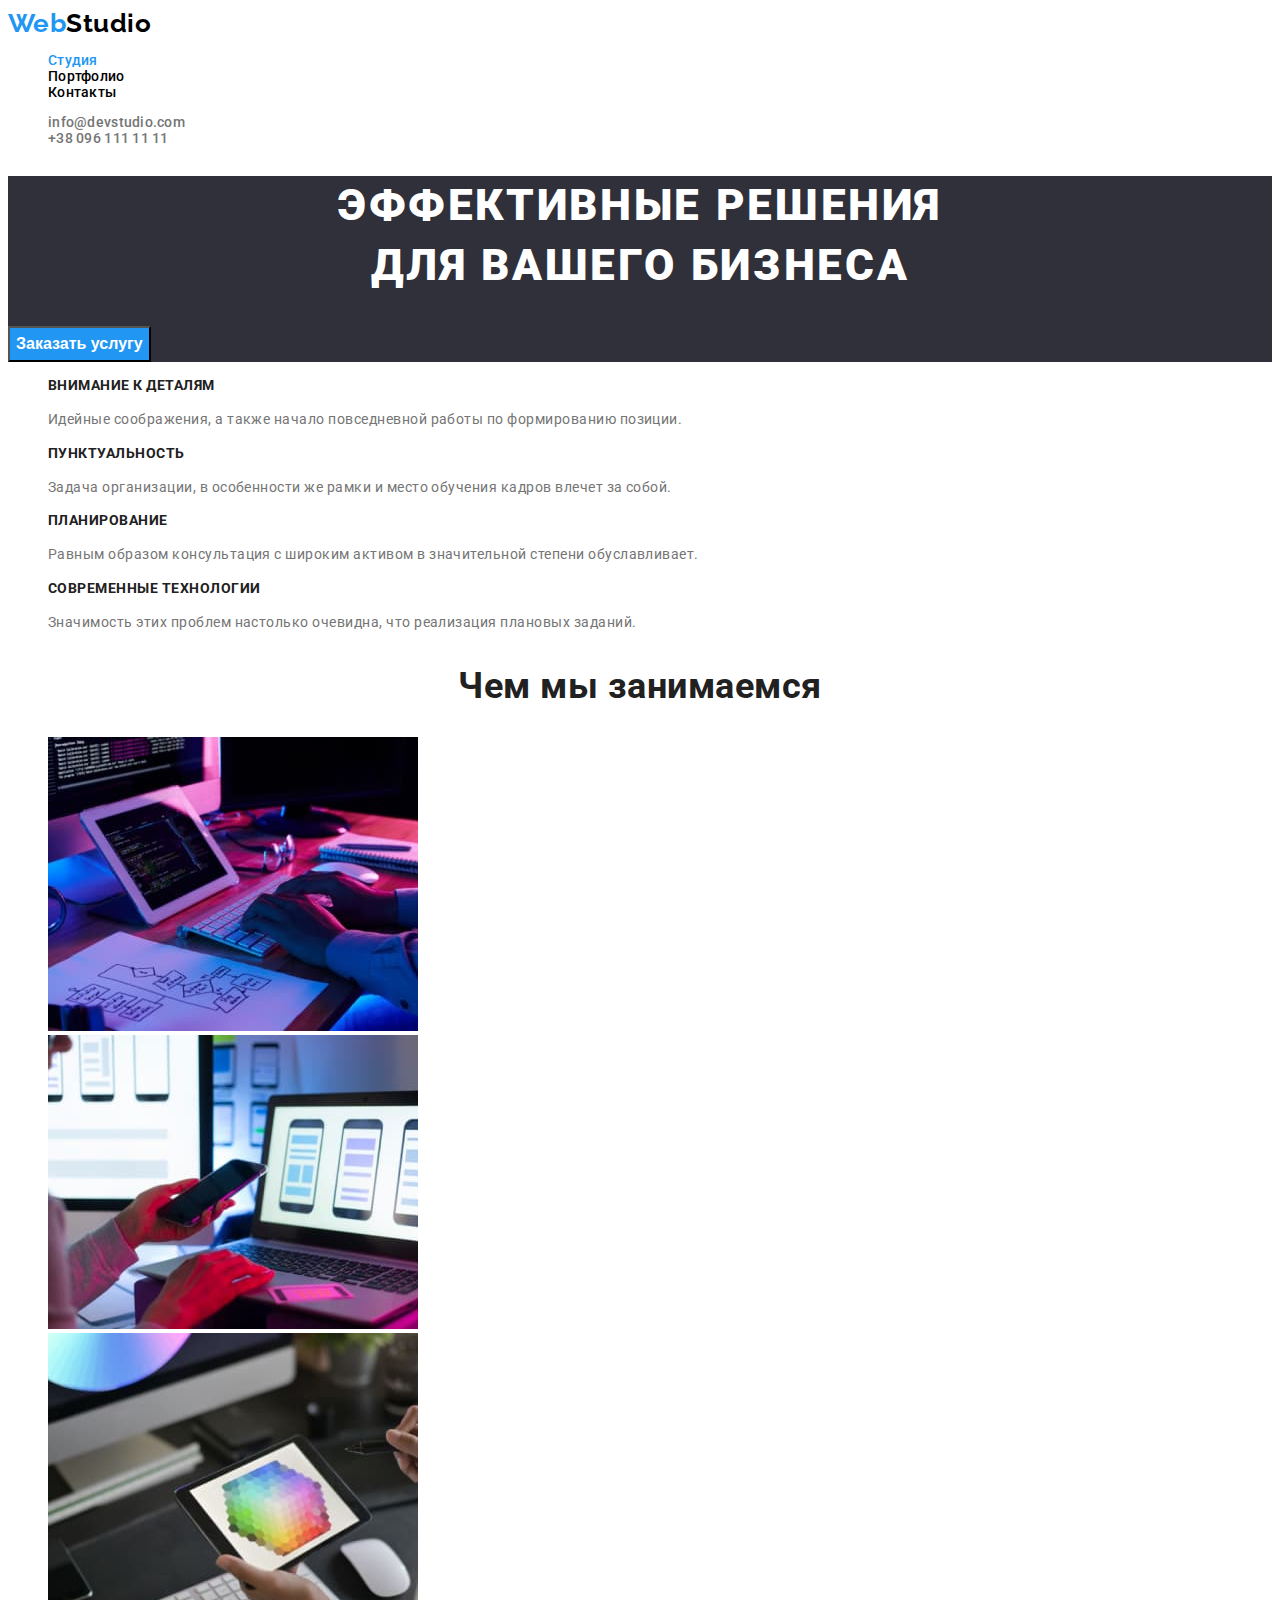
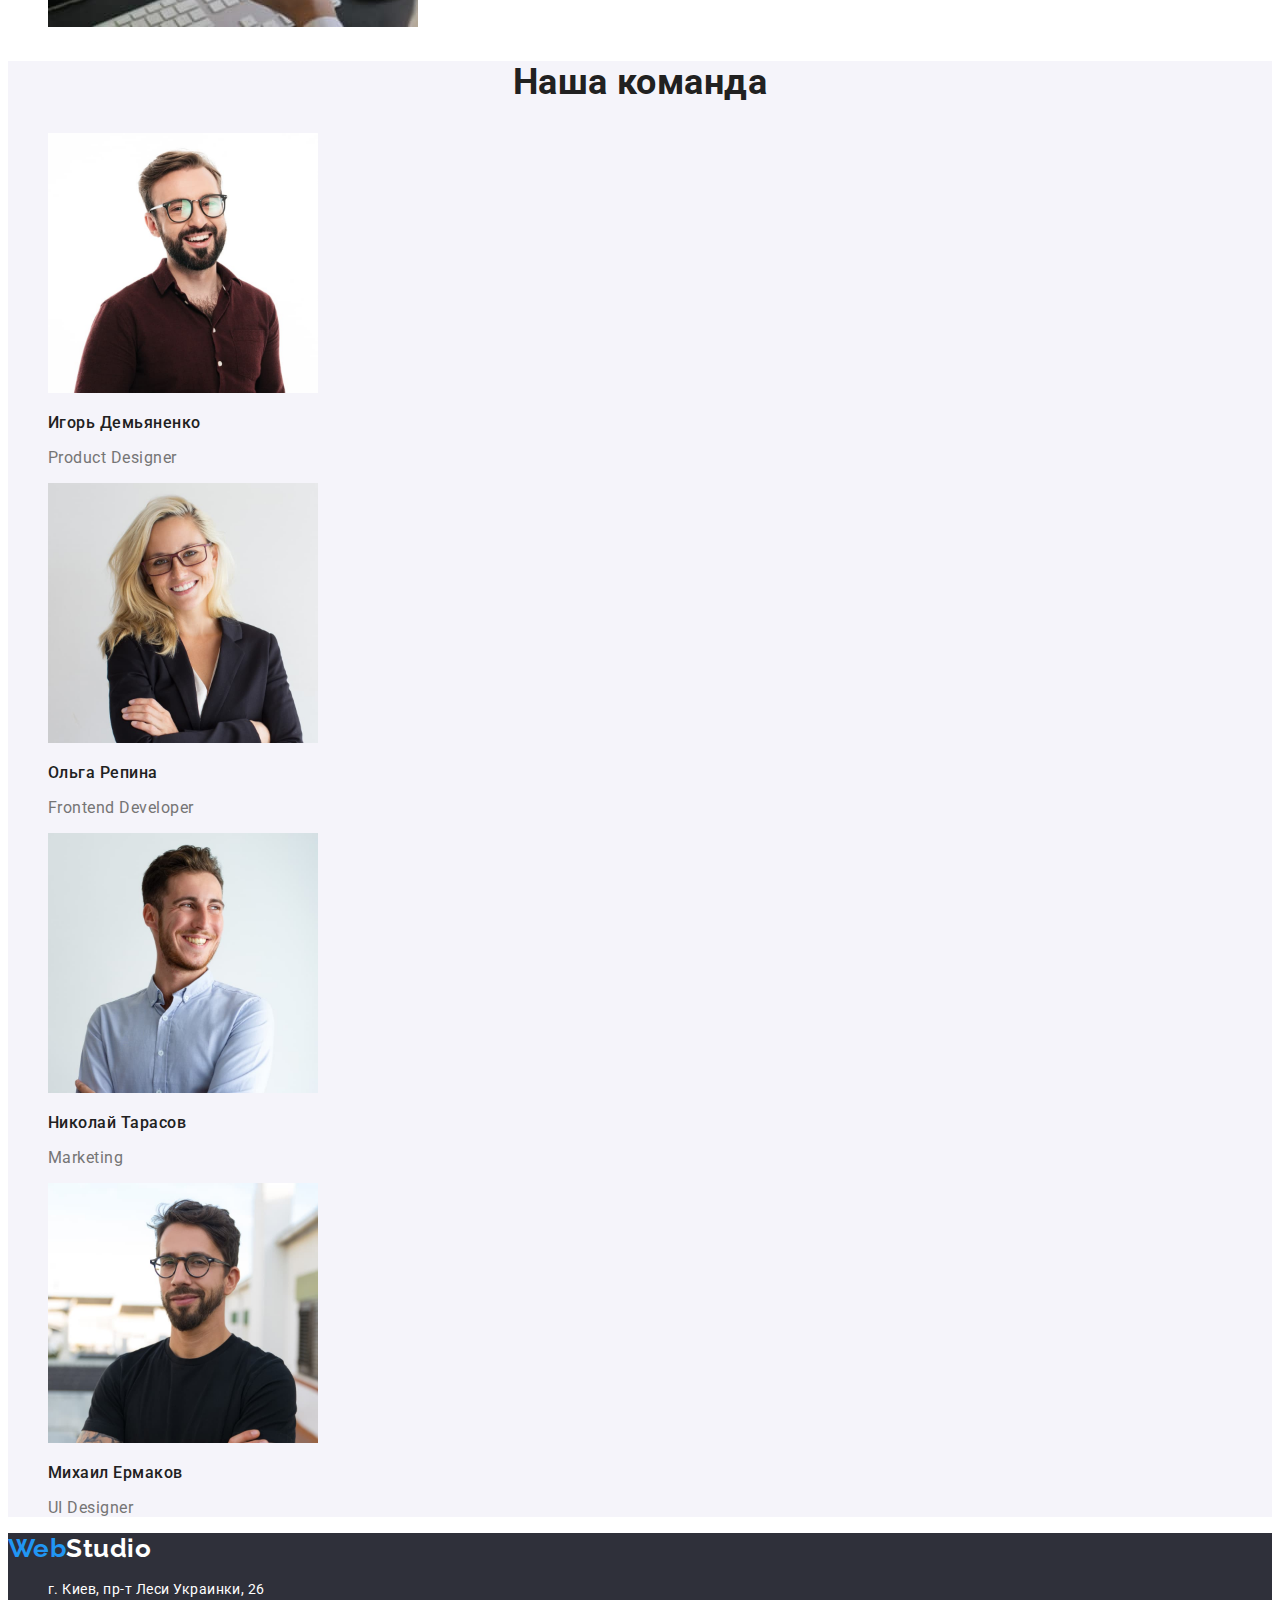
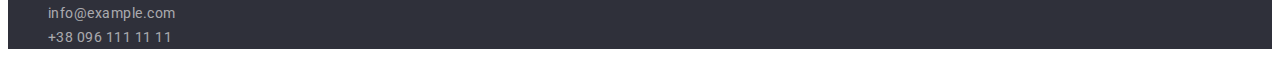
<file: index.html>
<!DOCTYPE html>
<html lang="ru">
  <head>
    <meta charset="UTF-8" />
    <meta http-equiv="X-UA-Compatible" content="IE=edge" />
    <meta name="viewport" content="width=device-width, initial-scale=1.0" />
    <title>Студия</title>
    <link rel="preconnect" href="https://fonts.gstatic.com" />
    <link
      href="https://fonts.googleapis.com/css2?family=Raleway:wght@700&family=Roboto:wght@400;500;700;900&display=swap"
      rel="stylesheet"
    />
    <link rel="stylesheet" href="./css/style.css" />
  </head>

  <body>
    <header>
      <a href="" class="header-studio"
        ><span class="header-web">Web</span>Studio</a
      >
      <nav>
        <ul class="header-list">
          <li>
            <a class="header-list-item-stydia primary" href="">Студия</a>
          </li>
          <li>
            <a class="header-list-item-portf" href="./portfolio.html"
              >Портфолио</a
            >
          </li>
          <li>
            <a class="header-list-item-kont" href="">Контакты</a>
          </li>
        </ul>
      </nav>
      <ul class="header-list">
        <li>
          <a class="header-list-item-email" href="mailto:info@devstudio.com"
            >info@devstudio.com</a
          >
        </li>
        <li>
          <a class="header-list-item-tel" href="tel:+380961111111"
            >+38 096 111 11 11</a
          >
        </li>
      </ul>
    </header>
    <main>
      <!-- Заголовок -->
      <section class="main-section">
        <h1 class="main-section-heading">
          Эффективные решения <br />
          для вашего бизнеса
        </h1>
        <button class="main-section-button" type="button">
          Заказать услугу
        </button>
      </section>
      <!-- Особенности -->
      <section class="features">
        <h2 hidden>Features</h2>
        <!--  -->
        <ul class="features-list">
          <li>
            <h3>Внимание к деталям</h3>
            <p>
              Идейные соображения, а также начало повседневной работы по
              формированию позиции.
            </p>
          </li>
          <li>
            <h3>Пунктуальность</h3>
            <p>
              Задача организации, в особенности же рамки и место обучения кадров
              влечет за собой.
            </p>
          </li>
          <li>
            <h3>Планирование</h3>
            <p>
              Равным образом консультация с широким активом в значительной
              степени обуславливает.
            </p>
          </li>
          <li>
            <h3>Современные технологии</h3>
            <p>
              Значимость этих проблем настолько очевидна, что реализация
              плановых заданий.
            </p>
          </li>
        </ul>
      </section>
      <!-- Занятие -->
      <section class="lessons">
        <h2 class="lessons-text">Чем мы занимаемся</h2>
        <ul class="lessons-list">
          <li>
            <img src="./images/img.jpg" alt="фото рабочего места" width="370" />
          </li>
          <li>
            <img
              src="./images/img1.jpg"
              alt="фото рабочего места"
              width="370"
            />
          </li>
          <li>
            <img
              src="./images/img2.jpg"
              alt="фото рабочего места"
              width="370"
            />
          </li>
        </ul>
      </section>
      <!-- Команда -->
      <section class="team">
        <h2 class="team-text">Наша команда</h2>
        <ul class="team-list">
          <li class="team-list-item">
            <img
              src="./images/img3.jpg"
              alt="фото Демьяненко"
              class="team-list-img"
              width="270"
            />
            <h3 class="team-list-cap-name">Игорь Демьяненко</h3>
            <p class="team-list-cap-pos">Product Designer</p>
          </li>
          <li class="team-list-item">
            <img
              src="./images/img4.jpg"
              alt="фото Репиной"
              class="team-list-img"
              width="270"
            />
            <h3 class="team-list-cap-name">Ольга Репина</h3>
            <p class="team-list-cap-pos">Frontend Developer</p>
          </li>
          <li class="team-list-item">
            <img
              src="./images/img5.jpg"
              alt="фото Тарасова"
              class="Team-list-img"
              width="270"
            />
            <h3 class="team-list-cap-name">Николай Тарасов</h3>
            <p class="team-list-cap-pos">Marketing</p>
          </li>
          <li class="team-list-item">
            <img
              src="./images/img6.jpg"
              alt="фото Ермакова"
              class="Team-list-img"
              width="270"
            />
            <h3 class="team-list-cap-name">Михаил Ермаков</h3>
            <p class="team-list-cap-pos">UI Designer</p>
          </li>
        </ul>
      </section>
    </main>
    <!-- Подвал -->
    <footer class="footer">
      <a href="" class="header-studio footer-studio"
        ><span class="header-web">Web</span>Studio</a
      >
      <address class="footer-address">
        <ul>
          <li>
            <a href="" class="footer-map">г. Киев, пр-т Леси Украинки, 26</a>
          </li>
          <li>
            <a href="mailto:info@devstudio.com" class="footer-email"
              >info@example.com</a
            >
          </li>
          <li>
            <a href="tel:+380961111111" class="footer-tel">+38 096 111 11 11</a>
          </li>
        </ul>
      </address>
    </footer>
  </body>
</html>
</file>
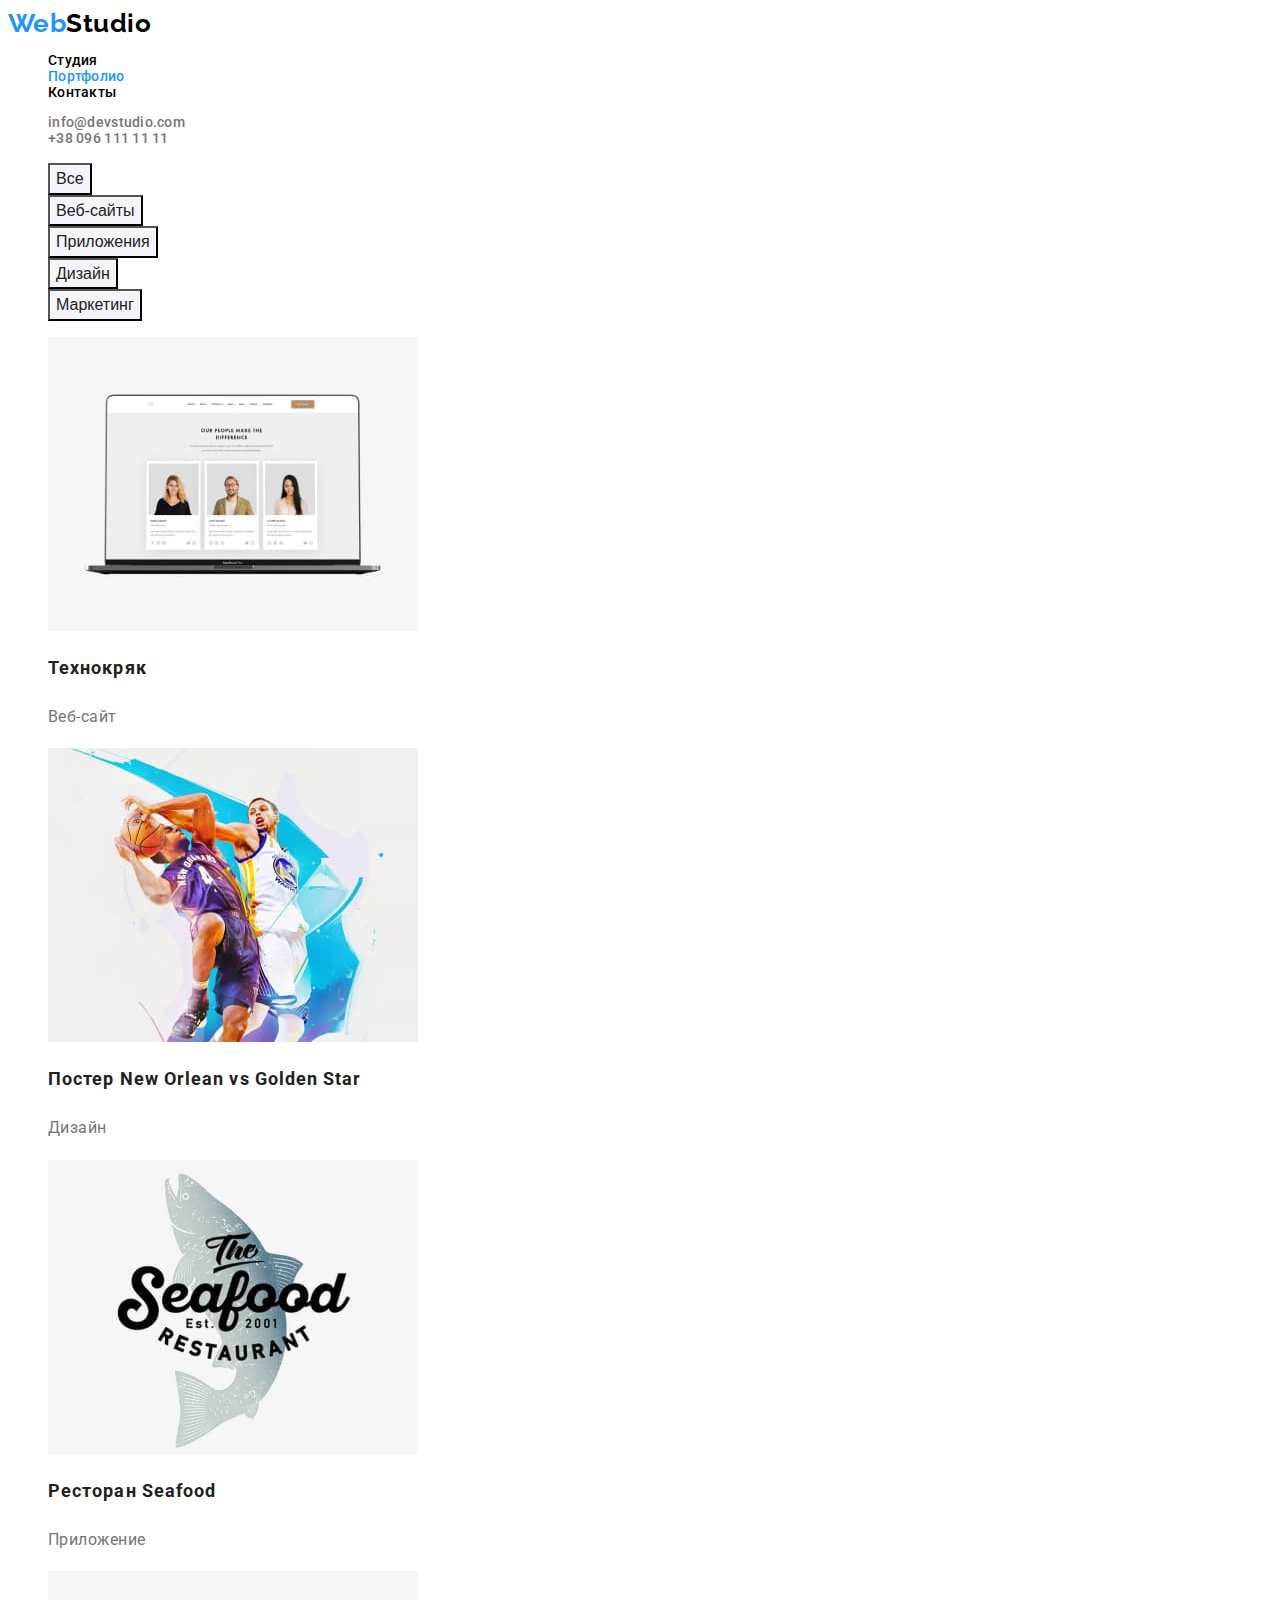
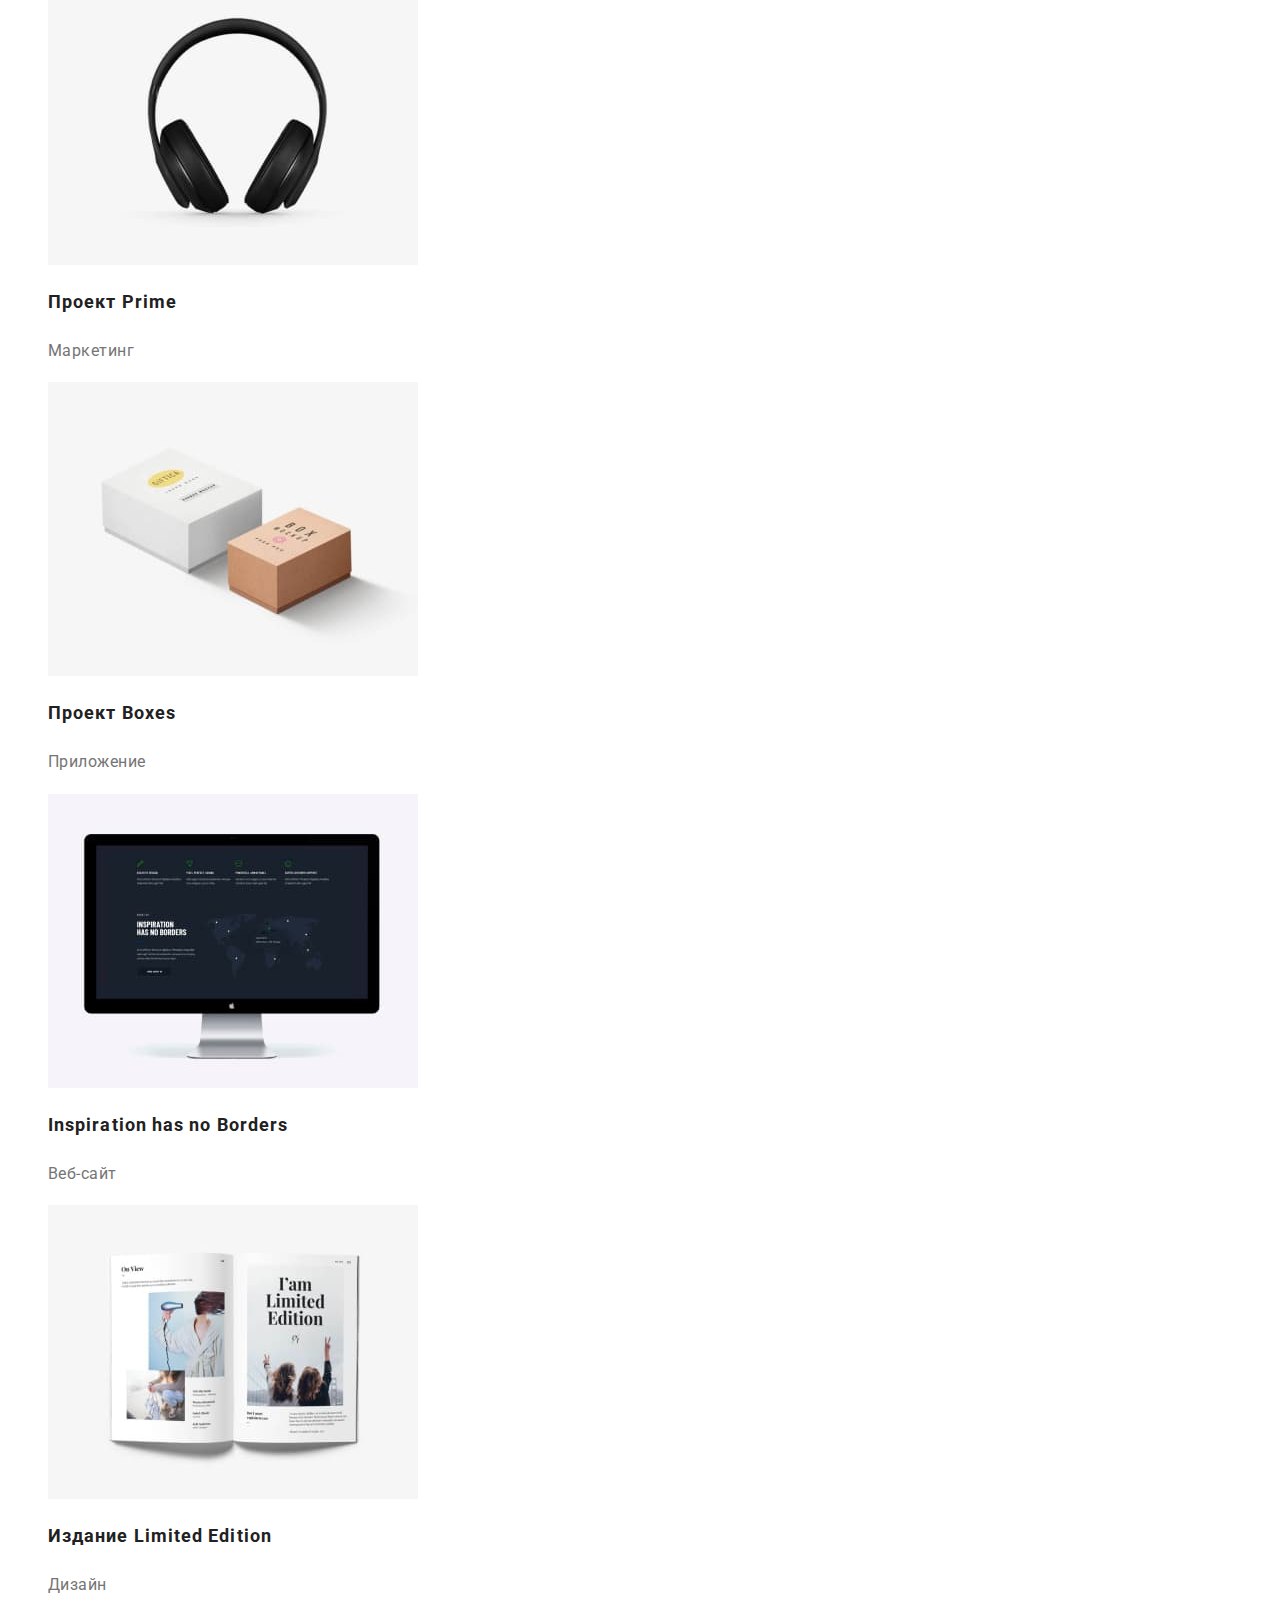
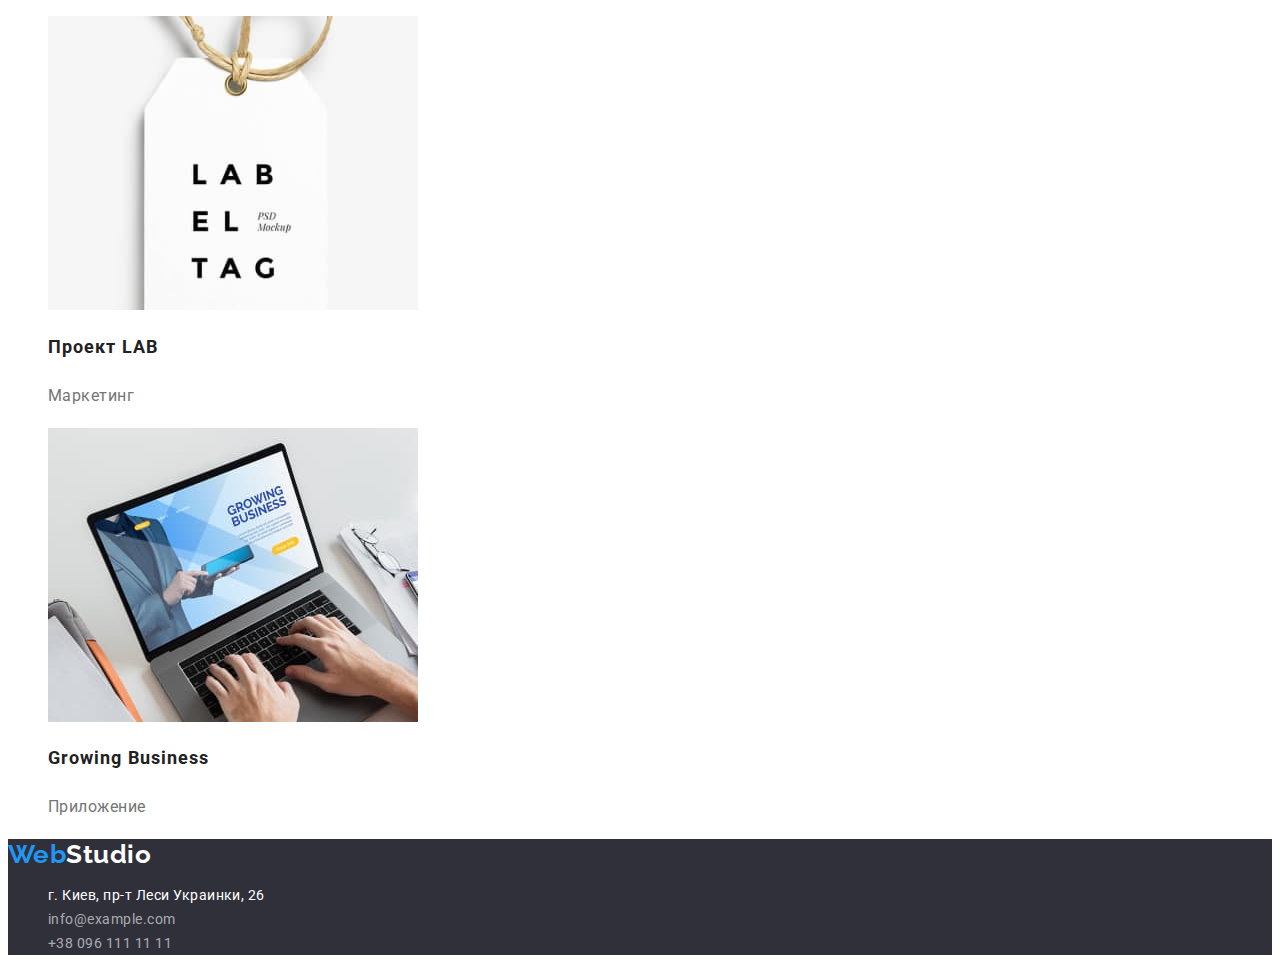
<file: portfolio.html>
<!DOCTYPE html>
<html lang="ru">
  <head>
    <meta charset="UTF-8" />
    <meta http-equiv="X-UA-Compatible" content="IE=edge" />
    <meta name="viewport" content="width=device-width, initial-scale=1.0" />
    <title>Portfolio</title>
    <link rel="preconnect" href="https://fonts.gstatic.com" />
    <link
      href="https://fonts.googleapis.com/css2?family=Raleway:wght@700&family=Roboto:wght@400;500;700;900&display=swap"
      rel="stylesheet"
    />
    <link rel="stylesheet" href="css/style.css" />
  </head>
  <body>
    <header>
      <a href="" class="header-studio"><span class="header-web">Web</span>Studio</a>
      <nav>
        <ul class="header-list">
          <li>
            <a class="header-list-item-stydia" href="./">Студия</a>
          </li>
          <li>
            <a class="header-list-item-portf primary" href="">Портфолио</a>
          </li>
          <li>
            <a class="header-list-item-kont" href="">Контакты</a>
          </li>
        </ul>
      </nav>
      <ul class="header-list">
        <li>
          <a class="header-list-item-email" href="mailto:info@devstudio.com">info@devstudio.com</a>
        </li>
        <li>
          <a class="header-list-item-tel" href="tel:+380961111111">+38 096 111 11 11</a>
        </li>
      </ul>
    </header>
    <main>
      <section class="portfolio">
        <h1 hidden>Главная</h1>
        <ul class="portfolio-menu">
          <li>
            <button class="portfolio-menu-item" type="button">Все</button>
          </li>
          <li>
            <button class="portfolio-menu-item" type="button">Веб-сайты</button>
          </li>
          <li>
            <button class="portfolio-menu-item" type="button">Приложения</button>
          </li>
          <li>
            <button class="portfolio-menu-item" type="button">Дизайн</button>
          </li>
          <li>
            <button class="portfolio-menu-item" type="button">Маркетинг</button>
          </li>
        </ul>
        <ul class="portfolio-list">
          <li class="portfolio-list-item">
            <img src="./images/texno.jpg" alt="photo" class="portfolio-list-img" width="370" />
            <h2 class="portfolio-list-cap-name">Технокряк</h2>
            <p class="portfolio-list-cap-pos">Веб-сайт</p>
          </li>
          <li class="portfolio-list-item">
            <img src="./images/poct.jpg" alt="photo" class="portfolio-list-img" width="370" />
            <h2 class="portfolio-list-cap-name">Постер New Orlean vs Golden Star</h2>
            <p class="portfolio-list-cap-pos">Дизайн</p>
          </li>
          <li class="portfolio-list-item">
            <img src="./images/seafood.jpg" alt="photo" class="portfolio-list-img" width="370" />
            <h2 class="portfolio-list-cap-name">Ресторан Seafood</h2>
            <p class="portfolio-list-cap-pos">Приложение</p>
          </li>
          <li class="portfolio-list-item">
            <img src="./images/prime.jpg" alt="photo" class="portfolio-list-img" width="370" />
            <h2 class="portfolio-list-cap-name">Проект Prime</h2>
            <p class="portfolio-list-cap-pos">Маркетинг</p>
          </li>
          <li class="portfolio-list-item">
            <img src="./images/boxes.jpg" alt="photo" class="portfolio-list-img" width="370" />
            <h2 class="portfolio-list-cap-name">Проект Boxes</h2>
            <p class="portfolio-list-cap-pos">Приложение</p>
          </li>
          <li class="portfolio-list-item">
            <img src="./images/borders.jpg" alt="photo" class="portfolio-list-img" width="370" />
            <h2 class="portfolio-list-cap-name">Inspiration has no Borders</h2>
            <p class="portfolio-list-cap-pos">Веб-сайт</p>
          </li>
          <li class="portfolio-list-item">
            <img src="./images/edition.jpg" alt="photo" class="portfolio-list-img" width="370" />
            <h2 class="portfolio-list-cap-name">Издание Limited Edition</h2>
            <p class="portfolio-list-cap-pos">Дизайн</p>
          </li>
          <li class="portfolio-list-item">
            <img src="./images/lab.jpg" alt="photo" class="portfolio-list-img" width="370" />
            <h2 class="portfolio-list-cap-name">Проект LAB</h2>
            <p class="portfolio-list-cap-pos">Маркетинг</p>
          </li>
          <li class="portfolio-list-item">
            <img src="./images/business.jpg" alt="photo" class="portfolio-list-img" width="370" />
            <h2 class="portfolio-list-cap-name">Growing Business</h2>
            <p class="portfolio-list-cap-pos">Приложение</p>
          </li>
        </ul>
      </section>
    </main>
    <!-- Подвал -->
    <footer class="footer">
      <a href="" class="header-studio footer-studio"><span class="header-web">Web</span>Studio</a>
      <address class="footer-address">
        <ul>
          <li>
            <a href="" class="footer-map">г. Киев, пр-т Леси Украинки, 26</a>
          </li>
          <li>
            <a href="mailto:info@devstudio.com" class="footer-email">info@example.com</a>
          </li>
          <li>
            <a href="tel:+380961111111" class="footer-tel">+38 096 111 11 11</a>
          </li>
        </ul>
      </address>
    </footer>
  </body>
</html>
</file>
<file: css/style.css>
:root {
  --primary-color: #ffffff;
  --secondary-color: #000000;
  --foll-color: #2f303a;
  --text-color: #757575;
  --title-text-color: #212121;
  --accent-text-color: #2196f3;
  --nav-text-color: rgba(255, 255, 255, 0.6);
  --menu-color: #f5f4fa;
}

body {
  font-family: Roboto, sans-serif;
  font-style: normal;
  font-weight: 400;
  letter-spacing: 0.03em;
  color: var(--text-color);
  background-color: var(--primary-color);
}

/* Header */
.header-studio {
  text-decoration: none;
  font-family: Raleway;
  font-style: normal;
  font-weight: 700;
  font-size: 26px;
  line-height: 1.2;
  color: var(--secondary-color);
}
.header-list {
  list-style-type: none;
  font-weight: 500;
  font-size: 14px;
  line-height: 1.14;
  letter-spacing: 0.02em;
}
.header-list-item-stydia,
.header-list-item-portf,
.header-list-item-kont {
  text-decoration: none;
  color: var(--secondary-color);
}
.header-web,
.primary,
.header-list-item-portf:hover,
.header-list-item-portf:focus,
.header-list-item-stydia:hover,
.header-list-item-stydia:focus,
.header-list-item-email:hover,
.header-list-item-email:focus,
.header-list-item-tel:hover,
.header-list-item-tel:focus,
.header-list-item-kont:hover,
.header-list-item-kont:focus,
.footer-email:hover,
.footer-email:focus,
.footer-tel:hover,
.footer-tel:focus,
.footer-map:hover,
.footer-map:focus {
  color: var(--accent-text-color);
}
.header-list-item-email,
.header-list-item-tel {
  color: var(--text-color);
  text-decoration: none;
}

/* Main */
.main-section {
  background-color: var(--foll-color);
}
.main-section-heading {
  font-weight: 900;
  font-size: 44px;
  line-height: 1.36;
  text-align: center;
  letter-spacing: 0.06em;
  text-transform: uppercase;
  color: var(--primary-color);
}
.main-section-button {
  text-decoration: none;
  font-weight: 700;
  font-size: 16px;
  line-height: 1.9;
  color: var(--primary-color);
  background: var(--accent-text-color);
}
.features-list {
  list-style-type: none;
}
.features-list h3 {
  font-weight: 700;
  font-size: 14px;
  line-height: 1.14;
  text-transform: uppercase;
  color: var(--title-text-color);
}
.features-list p {
  font-size: 14px;
  line-height: 1.7;
  /* color: var(--text-color); */
}
.lessons-text,
.team-text {
  font-weight: 700;
  font-size: 36px;
  line-height: 1.17;
  text-align: center;
  color: var(--title-text-color);
}
.lessons-list,
.team-list {
  list-style-type: none;
}
.team {
  background-color: var(--menu-color);
}
.team-list-cap-name {
  font-weight: 500;
  font-size: 16px;
  line-height: 1.19;
  color: var(--title-text-color);
}
.team-list-cap-pos {
  font-size: 16px;
  line-height: 1.19;
  /* color: var(--text-color); */
}
/* Portfolio */
/* Main */
.portfolio-menu,
.portfolio-list {
  list-style-type: none;
}
.portfolio-menu-item {
  font-weight: 500;
  font-size: 16px;
  line-height: 1.6;
  color: var(--title-text-color);
  background-color: var(--menu-color);
}
.portfolio-menu-item:hover {
  color: var(--primary-color);
  background-color: var(--accent-text-color);
}
.portfolio-list-cap-name {
  font-weight: 700;
  font-size: 18px;
  line-height: 2;
  letter-spacing: 0.06em;
  color: var(--title-text-color);
}
.portfolio-list-cap-pos {
  font-size: 16px;
  line-height: 1.9;
  /* color: var(--text-color); */
}
/* Footer */
.footer {
  background-color: var(--foll-color);
}
.footer-map,
.footer-studio {
  text-decoration: none;
  color: var(--primary-color);
}
.footer-address {
  font-style: normal;
  font-size: 14px;
  line-height: 1.7;
}
.footer-address ul {
  list-style-type: none;
}

.footer-email,
.footer-tel {
  text-decoration: none;
  color: var(--nav-text-color);
}
</file>
